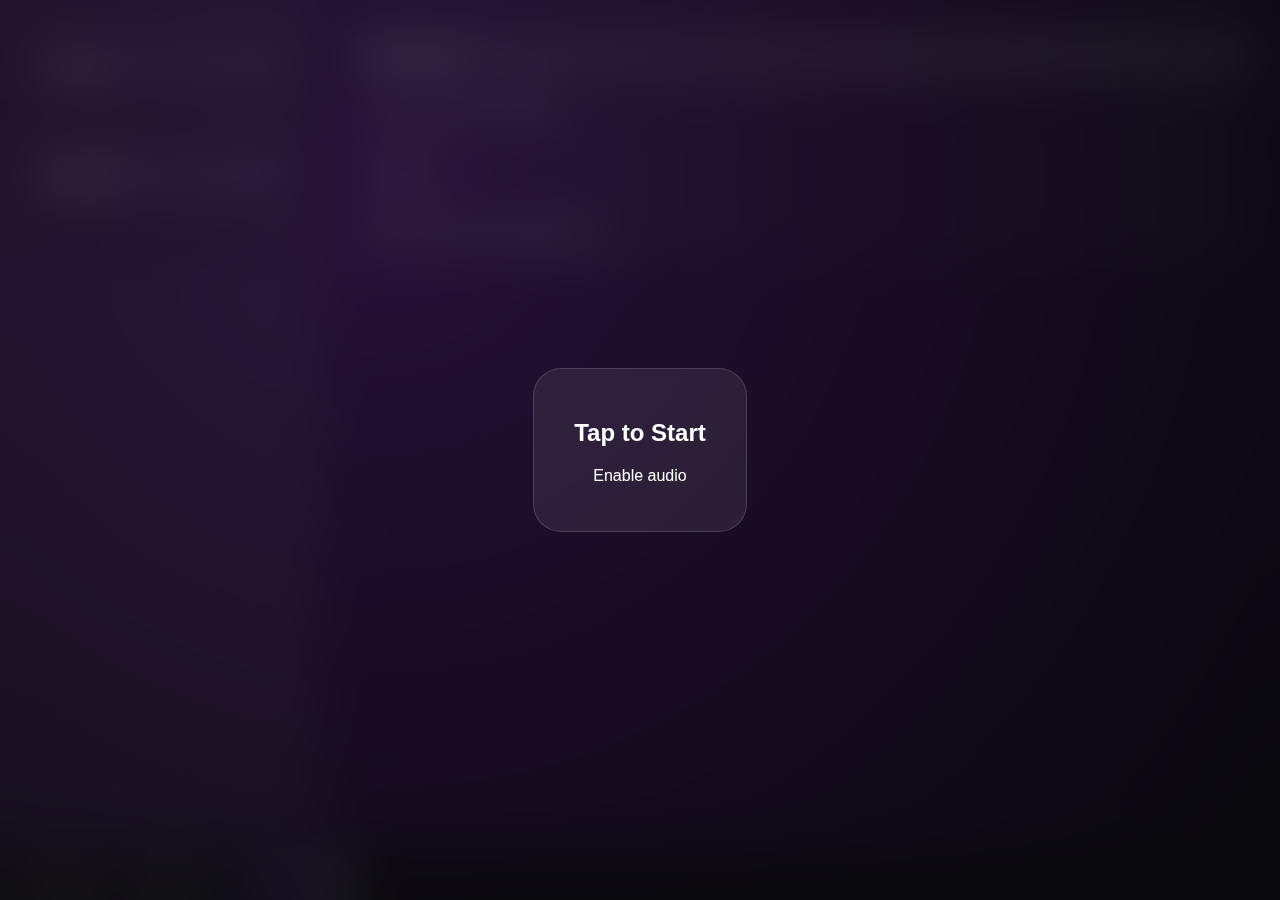
<file: index.html>
<!DOCTYPE html><html lang="tr"><head>
<meta charset="UTF-8" />
<meta name="viewport" content="width=device-width, initial-scale=1.0" />
<title>Currents Player</title>
<style>
:root{--black:#050505;--purple:#2a0f3f;--purple2:#4a1a6a;--metal:#9aa0a6}
*{box-sizing:border-box;font-family:-apple-system,BlinkMacSystemFont,Segoe UI,Roboto,Helvetica,Arial,sans-serif}
body{margin:0;background:radial-gradient(circle at 30% 20%,var(--purple2),var(--black));color:white;min-height:100vh;display:flex}
.app{display:flex;width:100%;min-height:100vh}
.sidebar{width:320px;backdrop-filter:blur(18px);background:rgba(255,255,255,.06);border-right:1px solid rgba(255,255,255,.08);padding:24px;display:flex;flex-direction:column;gap:24px}
.card{background:rgba(255,255,255,.05);border:1px solid rgba(255,255,255,.08);border-radius:22px;padding:18px;box-shadow:0 8px 40px rgba(0,0,0,.5)}
.clock{font-size:40px;font-weight:600;letter-spacing:1px}
.nowplaying-title{font-size:14px;color:var(--metal)}
.nowplaying-song{font-size:18px;margin-top:6px}
.content{flex:1;padding:28px 28px 120px}
.song{padding:16px;border-radius:16px;margin-bottom:10px;background:rgba(255,255,255,.03);cursor:pointer;transition:.25s}
.song:hover{background:rgba(255,255,255,.08);transform:translateX(4px)}
.song.active{background:rgba(255,255,255,.14)}
.playerbar{position:fixed;bottom:0;left:0;right:0;background:rgba(10,10,10,.85);backdrop-filter:blur(20px);border-top:1px solid rgba(255,255,255,.08);padding:14px 20px;display:flex;align-items:center;gap:20px}
.controls button{background:none;border:none;color:white;font-size:20px;cursor:pointer}
input[type=range]{accent-color:#9b5cff}
.volume{width:120px}
#unlockScreen{position:fixed;inset:0;background:rgba(10,10,15,0.55);backdrop-filter:blur(25px);display:flex;align-items:center;justify-content:center;z-index:9999}
.unlockBox{color:white;text-align:center;padding:30px 40px;border-radius:28px;background:rgba(255,255,255,0.08);border:1px solid rgba(255,255,255,0.15)}
@media(max-width:800px){body,.app{flex-direction:column}.sidebar{width:100%;border-right:none;border-bottom:1px solid rgba(255,255,255,.1)}}
</style>
</head>
<body>
<div class="app">
  <div class="sidebar">
    <div class="card"><div class="clock" id="clock">--:--</div></div>
    <div class="card"><div class="nowplaying-title">Şu An Çalıyor</div><div class="nowplaying-song" id="np">Hiçbir şey</div></div>
  </div>
  <div class="content" id="list"></div>
</div>
<div class="playerbar"><div id="barTitle">Bir şarkı seç</div><div class="controls"><button onclick="prevSong()">⏮</button><button onclick="togglePlay()" id="playBtn">▶</button><button onclick="nextSong()">⏭</button></div><input class="volume" type="range" min="0" max="100" value="70" oninput="setVolume(this.value)"></div>
<div id="yt" style="display:none"></div>
  <div id="unlockScreen">
  <div class="unlockBox">
    <h2>Tap to Start</h2>
    <p>Enable audio</p>
  </div>
</div>
<script src="https://www.youtube.com/iframe_api"></script>
<script>
const songs=[{name:"Let It Happen",id:"O2Gv82VsuuE"},{name:"The Less I Know The Better",id:"O2l2S6H-h3k"},{name:"Eventually",id:"Gidp-8rU-80"},{name:"New Person, Same Old Mistakes",id:"S7OOO9atD4Y"}];
let player=null,current=0,playing=false,unlocked=false,ready=false;function render(){const list=document.getElementById('list');list.innerHTML='';songs.forEach((s,i)=>{const div=document.createElement('div');div.className='song'+(i===current?' active':'');div.textContent=s.name;div.onclick=()=>playSong(i);list.appendChild(div)})}

function onYouTubeIframeAPIReady(){player=new YT.Player('yt',{height:'0',width:'0',videoId:songs[0].id,playerVars:{autoplay:0,controls:0,playsinline:1,origin:location.origin},events:{onReady:()=>{player.setVolume(70);ready=true;}}})}

function playSong(i){if(!ready)return;current=i;player.loadVideoById(songs[i].id);setTimeout(()=>{player.playVideo();playing=true;updateUI();render();},120)} function togglePlay(){if(!ready)return;if(playing){player.pauseVideo();playing=false}else{player.playVideo();playing=true}updateUI()} function nextSong(){current=(current+1)%songs.length;playSong(current)} function prevSong(){current=(current-1+songs.length)%songs.length;playSong(current)} function setVolume(v){if(player)player.setVolume(v)} function updateUI(){document.getElementById('np').textContent=songs[current].name;document.getElementById('barTitle').textContent=songs[current].name;document.getElementById('playBtn').textContent=playing?'⏸':'▶'}

setInterval(()=>{const d=new Date();document.getElementById('clock').textContent=d.toLocaleTimeString('tr-TR',{hour:'2-digit',minute:'2-digit'})},1000); render();

// mobile audio unlock window.addEventListener('pointerdown',()=>{if(unlocked||!ready)return;unlocked=true;player.playVideo();setTimeout(()=>player.pauseVideo(),50);document.getElementById('unlockScreen').style.display='none';},{once:true}); </script>

</body>
</html>
</file>
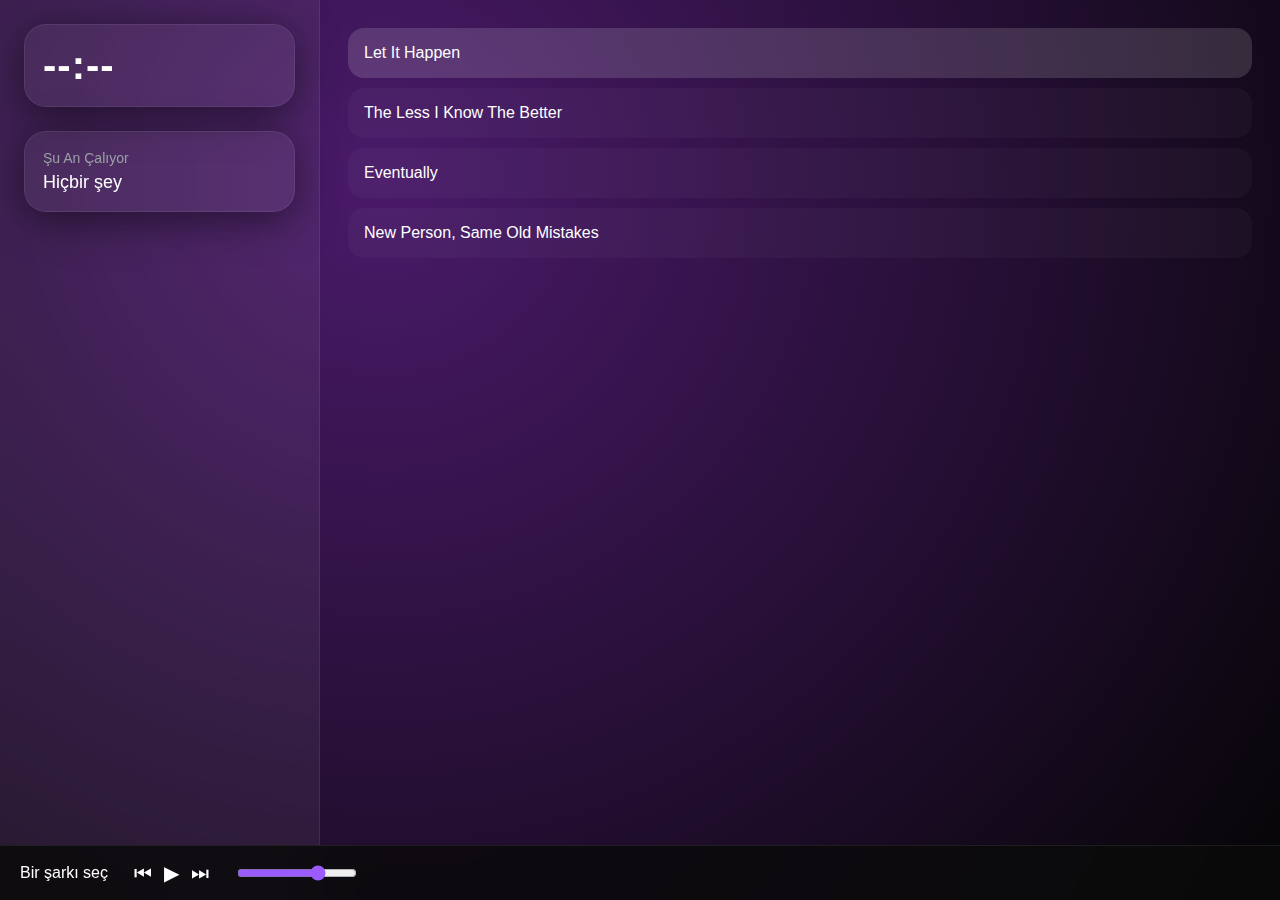
<file: day.html>
<!DOCTYPE html><html lang="tr">
<head>
<meta charset="UTF-8" />
<meta name="viewport" content="width=device-width, initial-scale=1.0" />
<title>Currents Player</title>
<style>
:root{--black:#050505;--purple:#2a0f3f;--purple2:#4a1a6a;--metal:#9aa0a6}
*{box-sizing:border-box;font-family:-apple-system,BlinkMacSystemFont,Segoe UI,Roboto,Helvetica,Arial,sans-serif}
body{margin:0;background:radial-gradient(circle at 30% 20%,var(--purple2),var(--black));color:white;min-height:100vh;display:flex}
.app{display:flex;width:100%;min-height:100vh}
.sidebar{width:320px;backdrop-filter:blur(18px);background:rgba(255,255,255,.06);border-right:1px solid rgba(255,255,255,.08);padding:24px;display:flex;flex-direction:column;gap:24px}
.card{background:rgba(255,255,255,.05);border:1px solid rgba(255,255,255,.08);border-radius:22px;padding:18px;box-shadow:0 8px 40px rgba(0,0,0,.5)}
.clock{font-size:40px;font-weight:600;letter-spacing:1px}
.nowplaying-title{font-size:14px;color:var(--metal)}
.nowplaying-song{font-size:18px;margin-top:6px}
.content{flex:1;padding:28px 28px 120px}
.song{padding:16px;border-radius:16px;margin-bottom:10px;background:rgba(255,255,255,.03);cursor:pointer;transition:.25s}
.song:hover{background:rgba(255,255,255,.08);transform:translateX(4px)}
.song.active{background:rgba(255,255,255,.14)}
.playerbar{position:fixed;bottom:0;left:0;right:0;background:rgba(10,10,10,.85);backdrop-filter:blur(20px);border-top:1px solid rgba(255,255,255,.08);padding:14px 20px;display:flex;align-items:center;gap:20px}
.controls button{background:none;border:none;color:white;font-size:20px;cursor:pointer}
input[type=range]{accent-color:#9b5cff}
.volume{width:120px}
@media(max-width:800px){body,.app{flex-direction:column}.sidebar{width:100%;border-right:none;border-bottom:1px solid rgba(255,255,255,.1)}}
</style>
</head>
<body>
<div class="app">
  <div class="sidebar">
    <div class="card"><div class="clock" id="clock">--:--</div></div>
    <div class="card"><div class="nowplaying-title">Şu An Çalıyor</div><div class="nowplaying-song" id="np">Hiçbir şey</div></div>
  </div>
  <div class="content" id="list"></div>
</div>
<div class="playerbar"><div id="barTitle">Bir şarkı seç</div><div class="controls"><button onclick="prevSong()">⏮</button><button onclick="togglePlay()" id="playBtn">▶</button><button onclick="nextSong()">⏭</button></div><input class="volume" type="range" min="0" max="100" value="70" oninput="setVolume(this.value)"></div>
<div id="yt" style="display:none"></div>
<script src="https://www.youtube.com/iframe_api"></script>
<script>
const songs=[{name:"Let It Happen",id:"O2Gv82VsuuE"},{name:"The Less I Know The Better",id:"O2l2S6H-h3k"},{name:"Eventually",id:"Gidp-8rU-80"},{name:"New Person, Same Old Mistakes",id:"S7OOO9atD4Y"}];
let player,current=0,playing=false;
function onYouTubeIframeAPIReady(){player=new YT.Player('yt',{height:'0',width:'0',videoId:songs[0].id,playerVars:{autoplay:0,controls:0,playsinline:1,origin:location.origin},events:{onReady:()=>player.setVolume(70)}})}
function render(){const list=document.getElementById('list');list.innerHTML='';songs.forEach((s,i)=>{const div=document.createElement('div');div.className='song'+(i===current?' active':'');div.textContent=s.name;div.onclick=()=>playSong(i);list.appendChild(div)})}
function playSong(i){current=i;if(!player||!player.loadVideoById)return;player.loadVideoById(songs[i].id);setTimeout(()=>{player.playVideo();playing=true;updateUI();render();},120);}
function togglePlay(){if(!player||!player.getPlayerState)return;if(playing){player.pauseVideo();playing=false}else{player.playVideo();playing=true}updateUI()}
function nextSong(){current=(current+1)%songs.length;playSong(current)}
function prevSong(){current=(current-1+songs.length)%songs.length;playSong(current)}
function setVolume(v){player.setVolume(v)}
function updateUI(){document.getElementById('np').textContent=songs[current].name;document.getElementById('barTitle').textContent=songs[current].name;document.getElementById('playBtn').textContent=playing?'⏸':'▶'}
setInterval(()=>{const d=new Date();document.getElementById('clock').textContent=d.toLocaleTimeString('tr-TR',{hour:'2-digit',minute:'2-digit'})},1000);
render();
</script>
</body>
</html>
</file>
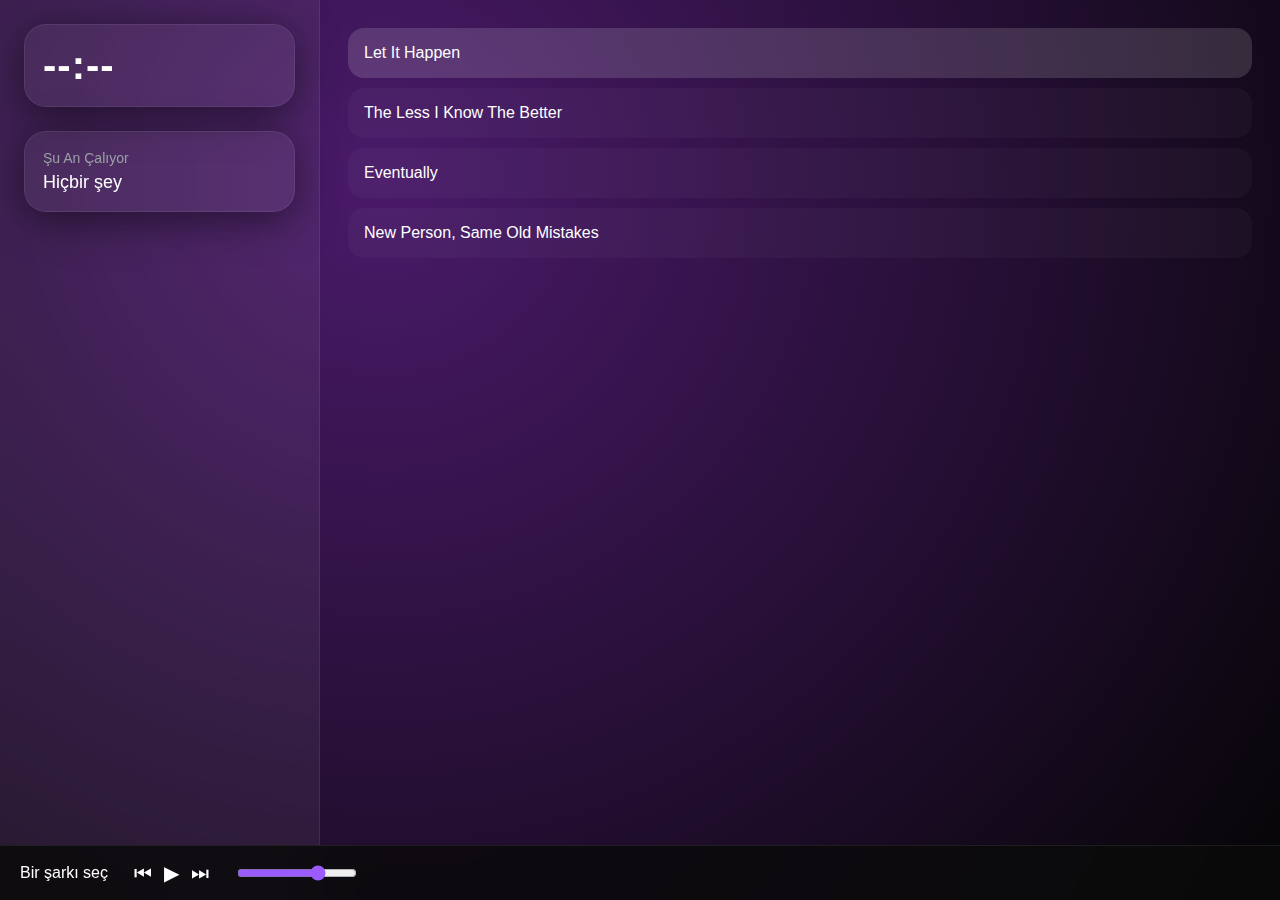
<file: İndex.html>
<!DOCTYPE html><html lang="tr">
<head>
<meta charset="UTF-8" />
<meta name="viewport" content="width=device-width, initial-scale=1.0" />
<title>Currents Player</title>
<style>
:root{--black:#050505;--purple:#2a0f3f;--purple2:#4a1a6a;--metal:#9aa0a6}
*{box-sizing:border-box;font-family:-apple-system,BlinkMacSystemFont,Segoe UI,Roboto,Helvetica,Arial,sans-serif}
body{margin:0;background:radial-gradient(circle at 30% 20%,var(--purple2),var(--black));color:white;min-height:100vh;display:flex}
.app{display:flex;width:100%;min-height:100vh}
.sidebar{width:320px;backdrop-filter:blur(18px);background:rgba(255,255,255,.06);border-right:1px solid rgba(255,255,255,.08);padding:24px;display:flex;flex-direction:column;gap:24px}
.card{background:rgba(255,255,255,.05);border:1px solid rgba(255,255,255,.08);border-radius:22px;padding:18px;box-shadow:0 8px 40px rgba(0,0,0,.5)}
.clock{font-size:40px;font-weight:600;letter-spacing:1px}
.nowplaying-title{font-size:14px;color:var(--metal)}
.nowplaying-song{font-size:18px;margin-top:6px}
.content{flex:1;padding:28px 28px 120px}
.song{padding:16px;border-radius:16px;margin-bottom:10px;background:rgba(255,255,255,.03);cursor:pointer;transition:.25s}
.song:hover{background:rgba(255,255,255,.08);transform:translateX(4px)}
.song.active{background:rgba(255,255,255,.14)}
.playerbar{position:fixed;bottom:0;left:0;right:0;background:rgba(10,10,10,.85);backdrop-filter:blur(20px);border-top:1px solid rgba(255,255,255,.08);padding:14px 20px;display:flex;align-items:center;gap:20px}
.controls button{background:none;border:none;color:white;font-size:20px;cursor:pointer}
input[type=range]{accent-color:#9b5cff}
.volume{width:120px}
@media(max-width:800px){body,.app{flex-direction:column}.sidebar{width:100%;border-right:none;border-bottom:1px solid rgba(255,255,255,.1)}}
</style>
</head>
<body>
<div class="app">
  <div class="sidebar">
    <div class="card"><div class="clock" id="clock">--:--</div></div>
    <div class="card"><div class="nowplaying-title">Şu An Çalıyor</div><div class="nowplaying-song" id="np">Hiçbir şey</div></div>
  </div>
  <div class="content" id="list"></div>
</div>
<div class="playerbar"><div id="barTitle">Bir şarkı seç</div><div class="controls"><button onclick="prevSong()">⏮</button><button onclick="togglePlay()" id="playBtn">▶</button><button onclick="nextSong()">⏭</button></div><input class="volume" type="range" min="0" max="100" value="70" oninput="setVolume(this.value)"></div>
<div id="yt" style="display:none"></div>
<script src="https://www.youtube.com/iframe_api"></script>
<script>
const songs=[{name:"Let It Happen",id:"O2Gv82VsuuE"},{name:"The Less I Know The Better",id:"O2l2S6H-h3k"},{name:"Eventually",id:"Gidp-8rU-80"},{name:"New Person, Same Old Mistakes",id:"S7OOO9atD4Y"}];
let player,current=0,playing=false;
function onYouTubeIframeAPIReady(){player=new YT.Player('yt',{height:'0',width:'0',videoId:songs[0].id,playerVars:{autoplay:0,controls:0,playsinline:1,origin:location.origin},events:{onReady:()=>player.setVolume(70)}})}
function render(){const list=document.getElementById('list');list.innerHTML='';songs.forEach((s,i)=>{const div=document.createElement('div');div.className='song'+(i===current?' active':'');div.textContent=s.name;div.onclick=()=>playSong(i);list.appendChild(div)})}
function playSong(i){current=i;if(!player||!player.loadVideoById)return;player.loadVideoById(songs[i].id);setTimeout(()=>{player.playVideo();playing=true;updateUI();render();},120);}
function togglePlay(){if(!player||!player.getPlayerState)return;if(playing){player.pauseVideo();playing=false}else{player.playVideo();playing=true}updateUI()}
function nextSong(){current=(current+1)%songs.length;playSong(current)}
function prevSong(){current=(current-1+songs.length)%songs.length;playSong(current)}
function setVolume(v){player.setVolume(v)}
function updateUI(){document.getElementById('np').textContent=songs[current].name;document.getElementById('barTitle').textContent=songs[current].name;document.getElementById('playBtn').textContent=playing?'⏸':'▶'}
setInterval(()=>{const d=new Date();document.getElementById('clock').textContent=d.toLocaleTimeString('tr-TR',{hour:'2-digit',minute:'2-digit'})},1000);
render();
</script>
</body>
</html>
</file>
